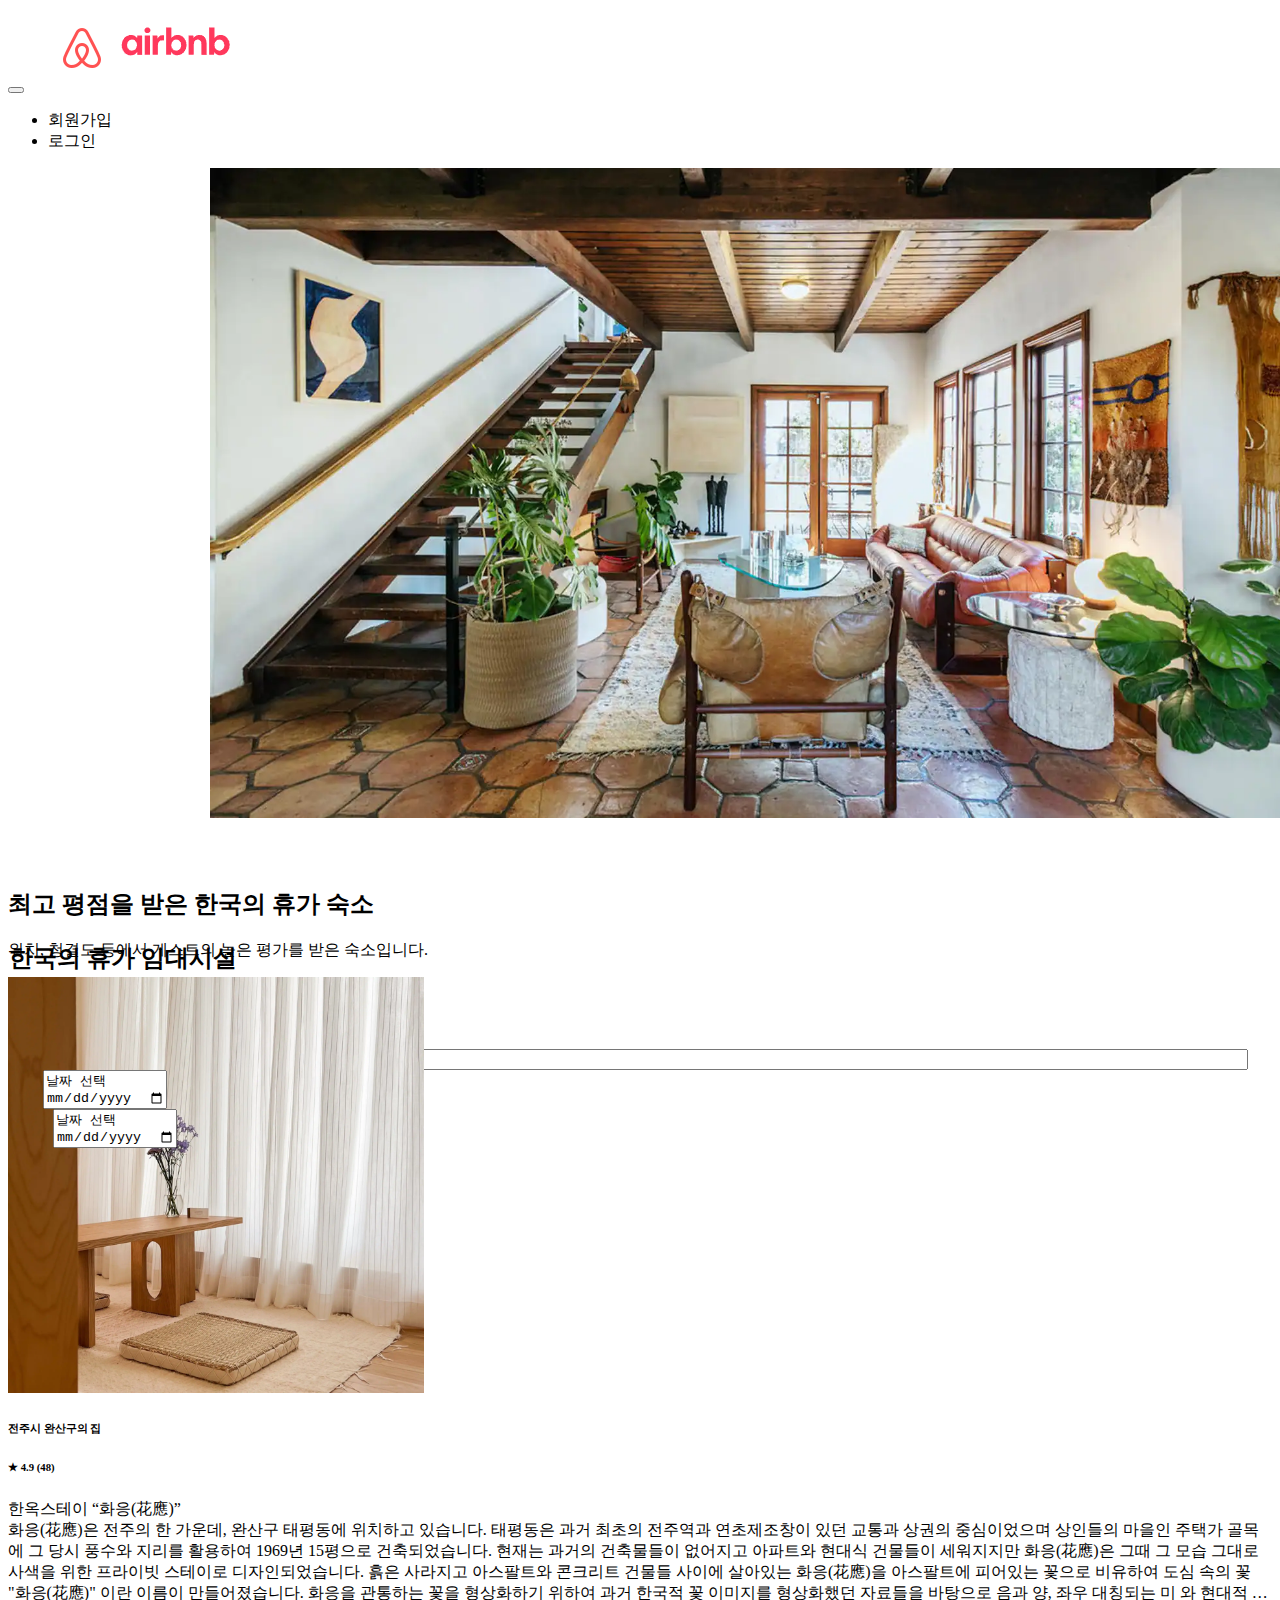
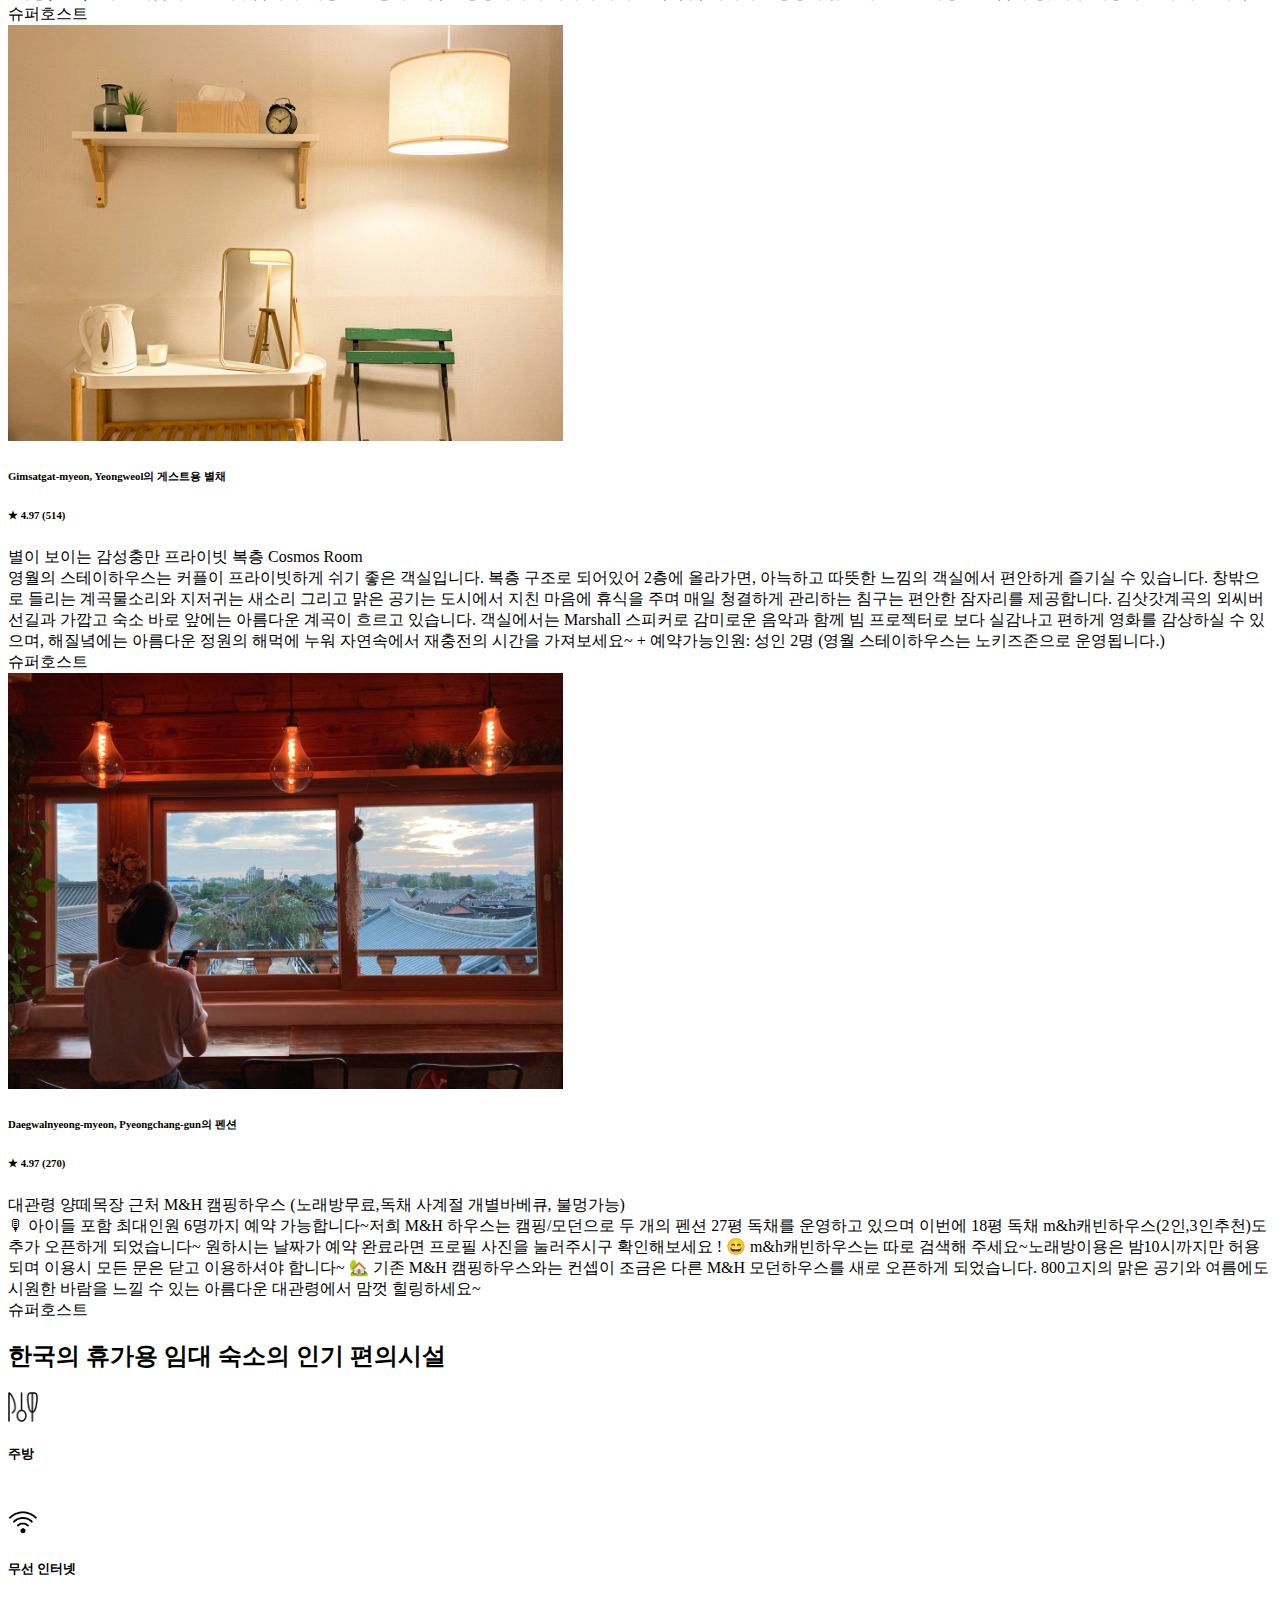
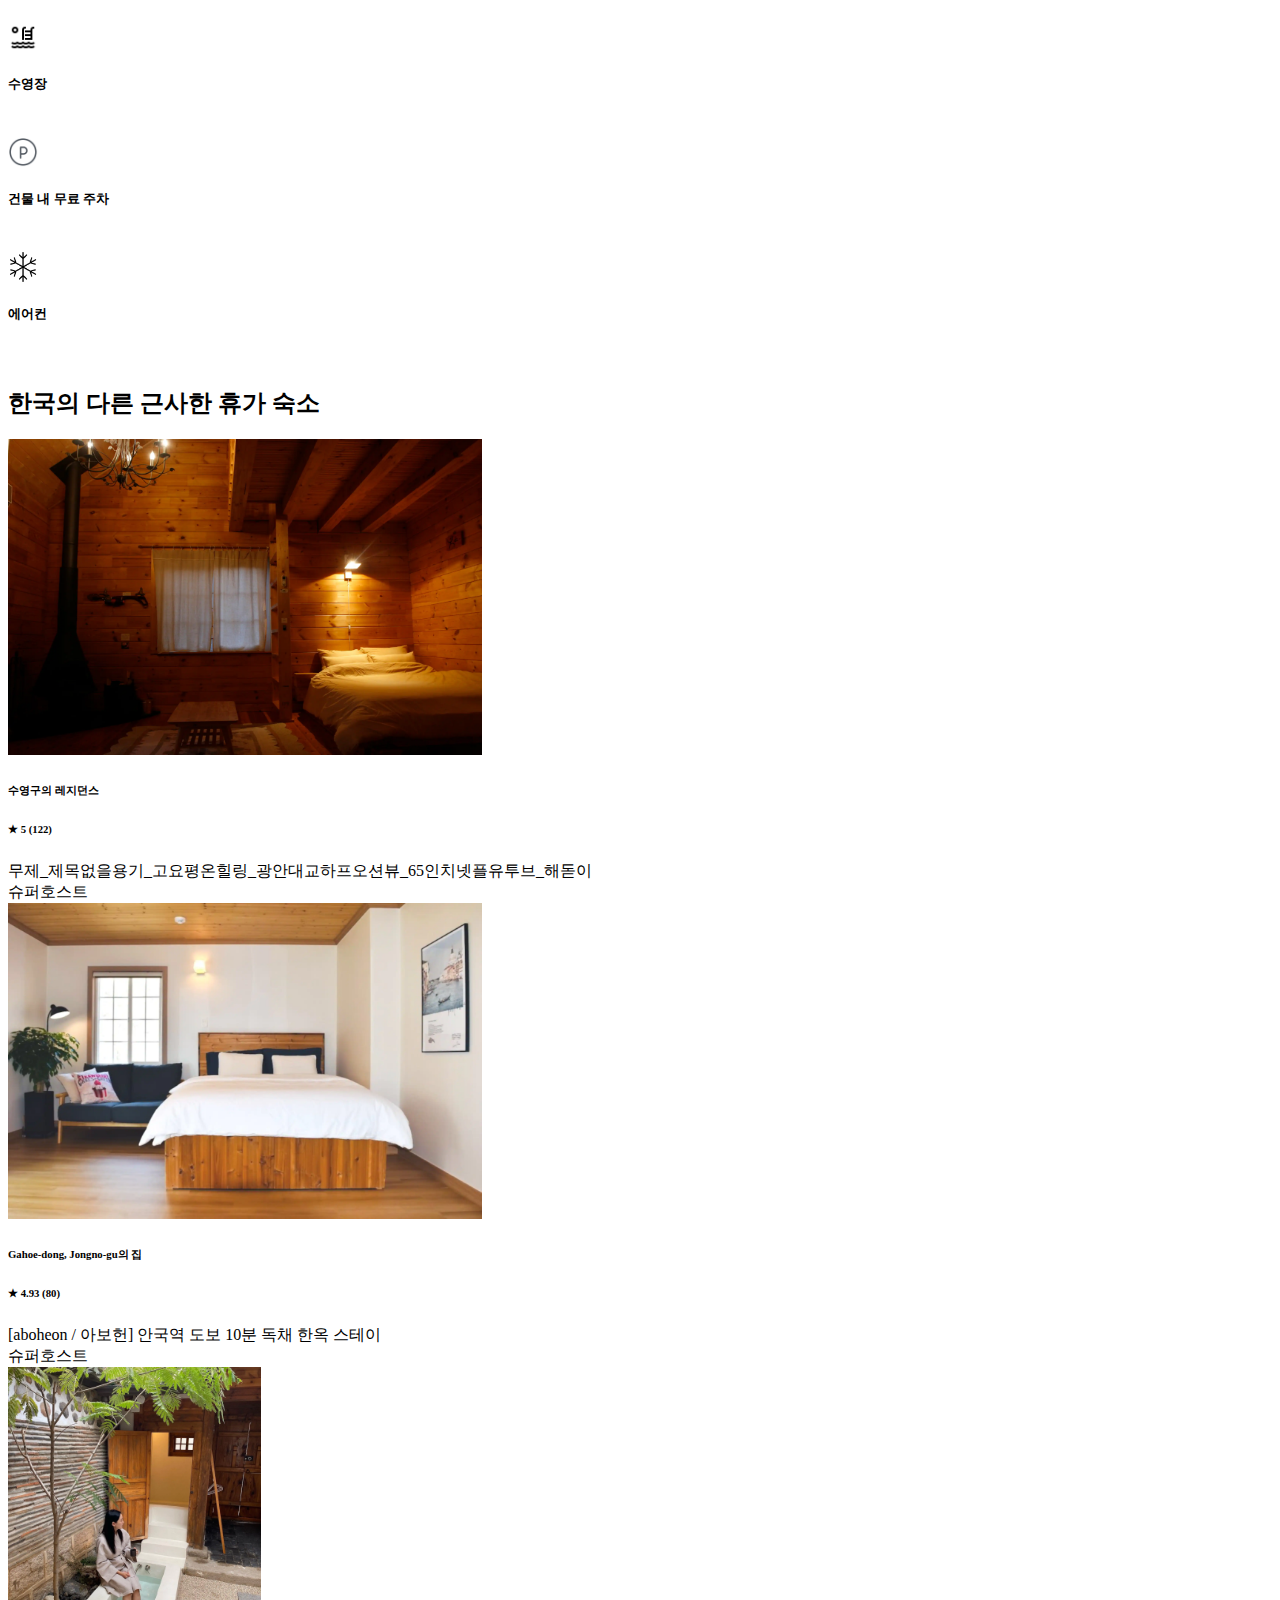
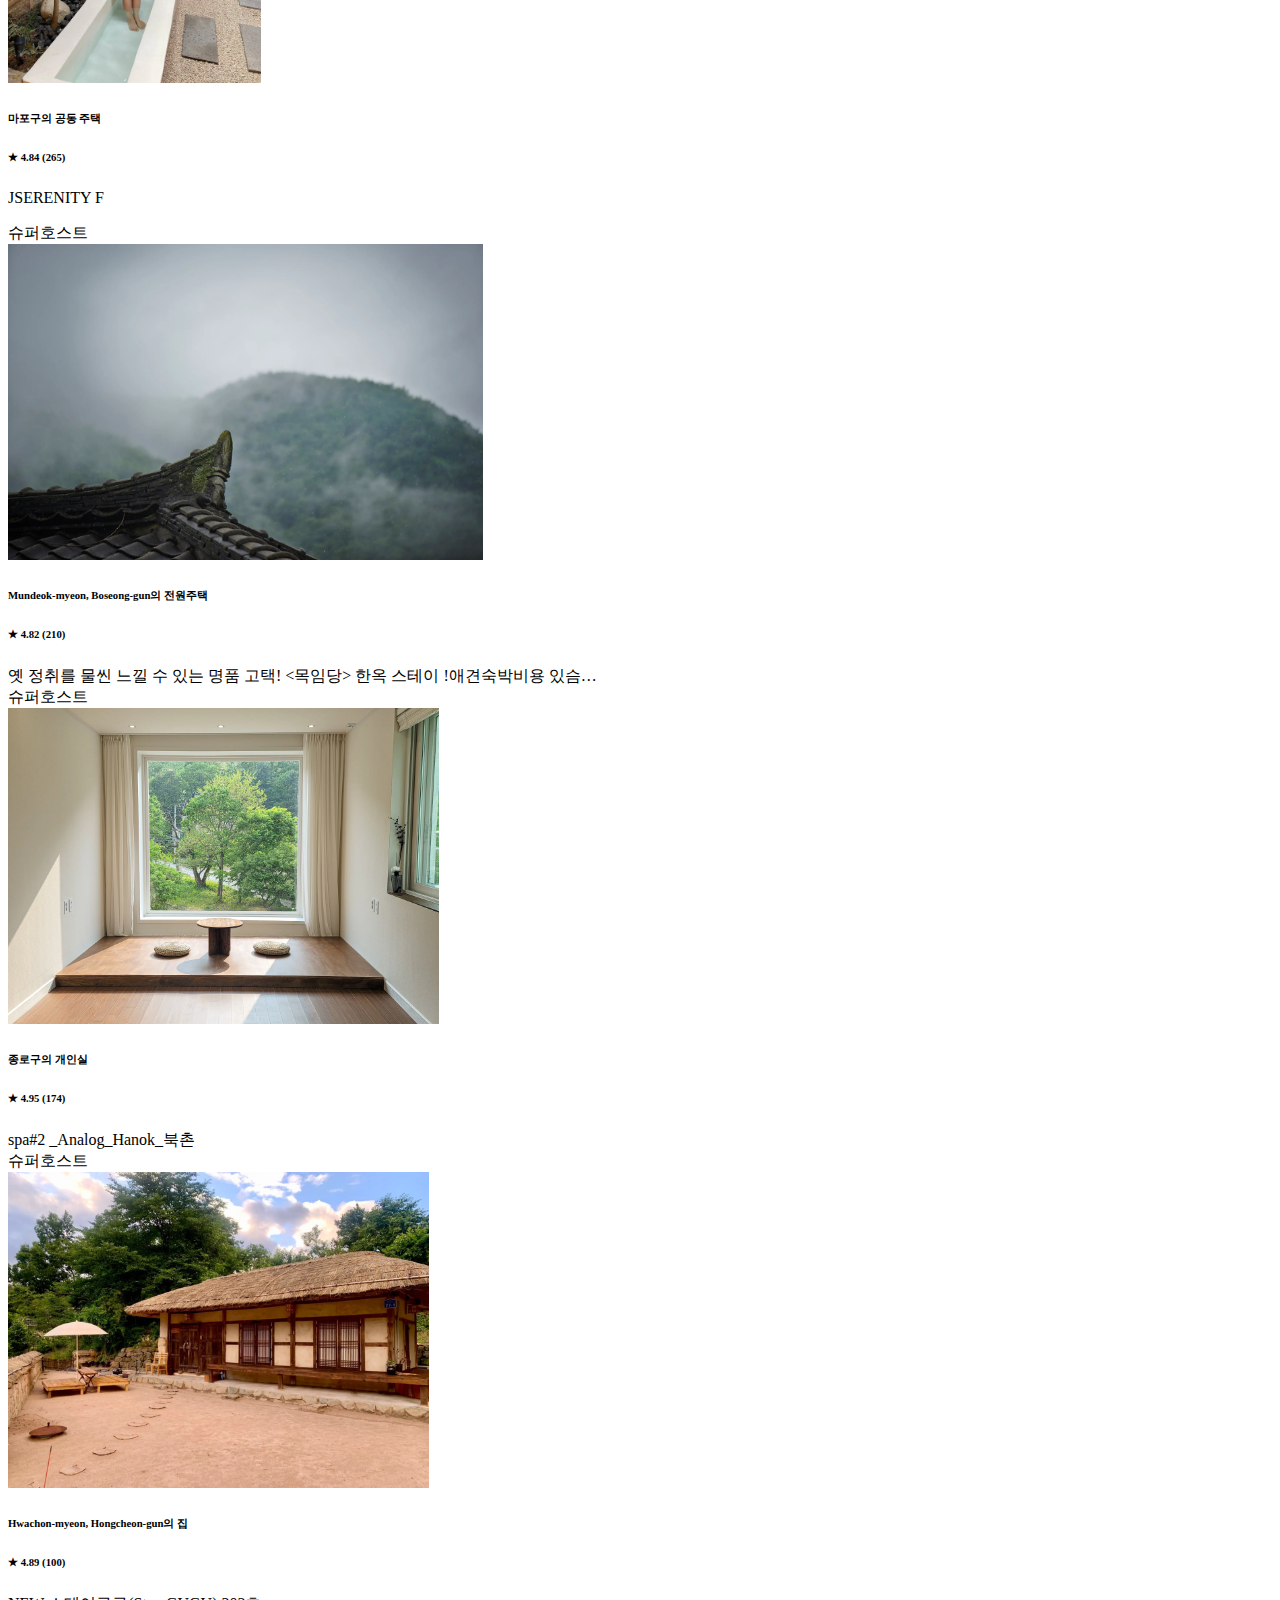
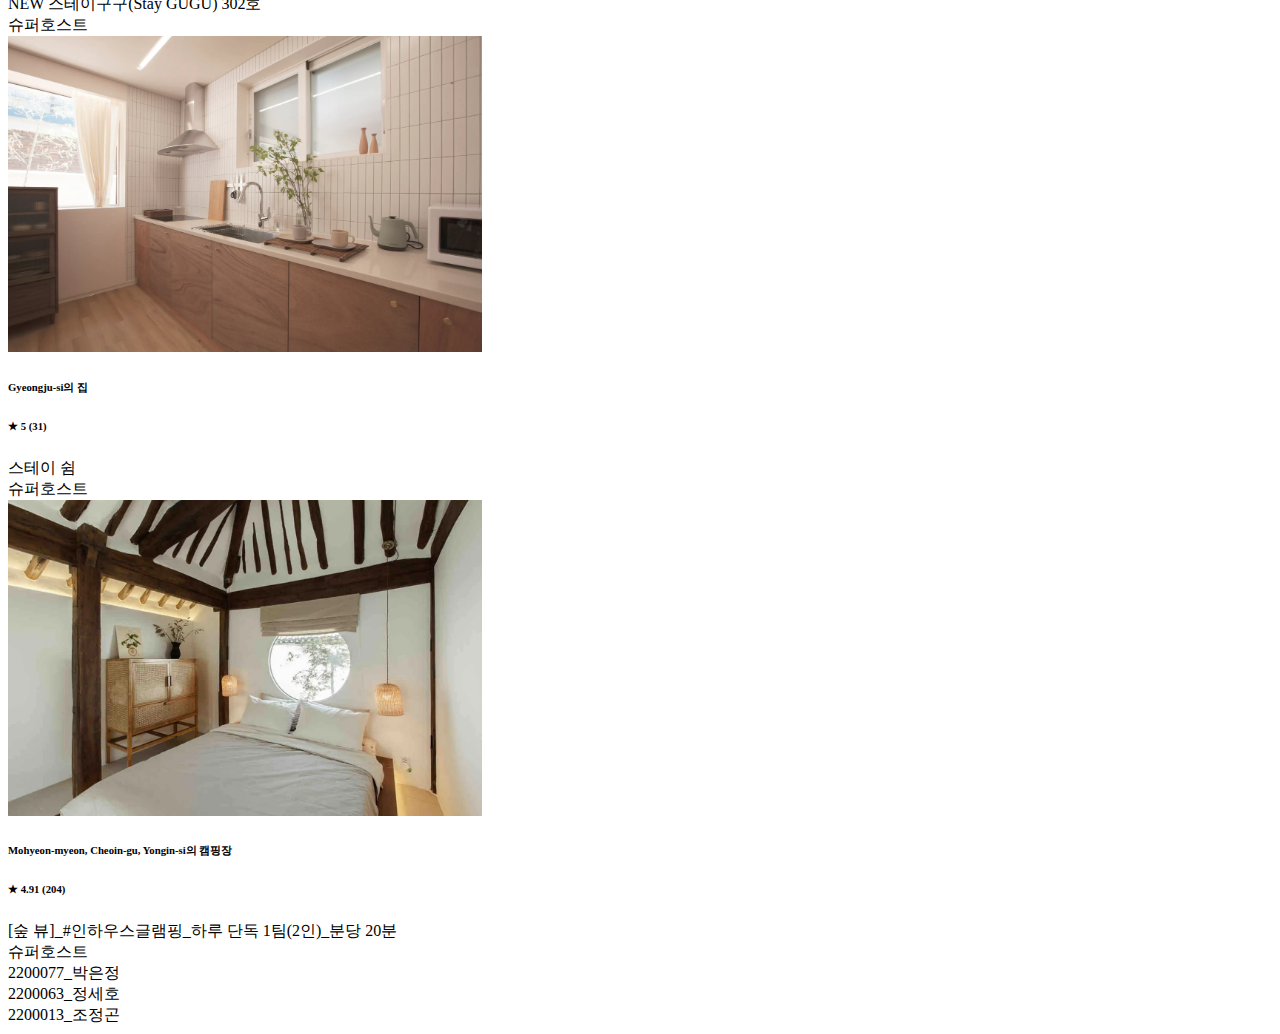
<file: 01. airbnb_clone/main.html>
<!DOCTYPE html>
<html lang="en">
<head>
  <meta charset="UTF-8">
  <meta http-equiv="X-UA-Compatible" content="IE=edge">
  <meta name="viewport" content="width=device-width, initial-scale=1.0">
  <title>Airbnb</title>
  <link href="https://cdn.jsdelivr.net/npm/bootstrap@5.3.0-alpha1/dist/css/bootstrap.min.css" rel="stylesheet"
  integrity="sha384-GLhlTQ8iRABdZLl6O3oVMWSktQOp6b7In1Zl3/Jr59b6EGGoI1aFkw7cmDA6j6gD" crossorigin="anonymous">
  <link rel="stylesheet" href="https://fonts.googleapis.com/css2?family=Material+Symbols+Outlined:opsz,wght,FILL,GRAD@20..48,100..700,0..1,-50..200" />
  <style>
    .text_overflow-title {
      line-height: inherit;
      overflow: hidden;
      text-overflow: ellipsis;
      display: -webkit-box;
      -webkit-box-orient: vertical;
      -webkit-line-clamp: 1;
    }

    .text_overflow1 {
      line-height: inherit;
      overflow: hidden;
      text-overflow: ellipsis;
      display: -webkit-box;
      -webkit-box-orient: vertical;
      -webkit-line-clamp: 1;
    }
    
    .text_overflow4 {
      line-height: inherit;
      overflow: hidden;
      text-overflow: ellipsis;
      display: -webkit-box;
      -webkit-box-orient: vertical;
      -webkit-line-clamp: 4;
    }

    a {
      text-decoration: none;
      color: inherit;
      transition: all linear .8s;
    }

    a > div {
      overflow: hidden;
    }

    a:hover {
      cursor: pointer;
    }

    a img:hover {
      transform: scale(1.05);
    }

    .date {
      position: relative;
    }

    input[type='date']::before {
      content: attr(data-placeholder);
      width: 100%;
    }

    input[type='date']:focus::before,
    input[type='date']:valid::before {
      display: none;
    }

    /* input:focus {
      outline: 2px solid black;
    } */

    .search-btn {
      background: radial-gradient(circle at center, #fc3a5d 0%, #e61a49 27.5%, #df1b5c 40%, #db0569 57.5%, #c5215d 75%, #c2205c 100%);
      border: 0;
      border-radius: 5px;
    }

    /* .box {
      position: relative;
      width: 100%;
    }

    .box:after {
      content: "";
      display: block;
      /* padding-bottom: 100%; */
    /* }

    .content {
      position: absolute;
      width: 100%;
      height: 100%;
    } */
  </style>
</head>
<body>
  <div class="fixed-top bg-white w-100">
    <nav class="navbar navbar-expand-lg d-flex bg-white w-100">
      <div class="container-fluid p-0">
        <div class="d-flex flex-row" style="margin-left:50px;">
          <img src="img/logo1.png" alt="">
          <img src="img/logo2.png" class="d-none d-md-block" alt="">
        </div>        
        <button class="navbar-toggler" type="button" data-bs-toggle="collapse" data-bs-target="#navbarNav" aria-controls="navbarNav" aria-expanded="false" aria-label="Toggle navigation">
          <span class="navbar-toggler-icon"></span>
        </button>
        <div class="collapse navbar-collapse justify-content-end" id="navbarNav" style="margin-right:50px;">
          <ul class="navbar-nav">
            <li class="nav-item">
              <a class="nav-link" aria-current="page" href="#">회원가입</a>
            </li>
            <li class="nav-item">
              <a class="nav-link" href="#">로그인</a>
            </li>
          </ul>
        </div>
      </div>
    </nav>
  </div>

  <div class="container my-5 position-relative" style="height: 700px;">
    <img src="img/background.png" alt="" class="img-fluid position-absolute z-1 my-5 rounded d-none d-md-block" style="height: 650px; margin-left: 16%; margin-right: 9%;">
    <div class="container my-5 position-absolute z-2" style="padding-top: 100px;">
      <div class="row">
        <div class="shadow p-5 mb-5 rounded col-12 col-md-5 bg-white">
          <div class="row" style="margin-left: 1px;">
            <div>
              <h2><strong>한국의 휴가 임대시설</strong></h2>
              <p>에어비앤비에서 독특한 숙소를 예약하세요.</p>
            </div>
            <div class="input-group mb-3 pb-2 col-12 border border-dark-subtle rounded" style="width: 97.5%;">
              <span class="mt-2" style="font-size: 10px;">위치</span>
              <input type="text" class="form-control p-0 border-0" style="width: 100%;" placeholder="어디든지" aria-label="Username" aria-describedby="basic-addon1">
            </div>
            <div class="input-group mb-3 col-12 border border-dark-subtle rounded d-flex flex-row flex-nowrap justify-content-between" style="width: 97.5%;">
              <div class="flex-grow-1">
                <span class="mt-2" style="font-size: 10px;">체크인</span>
                <!-- <input type="text" class="form-control border-0 px-0" placeholder="날짜입력" aria-label="Username"> -->
                <input type="date" class="date form-control border-0 p-0 w-75" data-placeholder="날짜 선택" required
                aria-required="true"
                value={startDateValue}
                className={styles.selectDay}
                onChange={StartDateValueHandler}> 
              </div>
              <span class="border-0 bg-dark-subtle m-2" style="width: 1px; height: 40px;"></span>
              <div class="flex-grow-1">
                <span class="mt-2" style="font-size: 10px;">체크아웃</span>
                <!-- <input type="text" class="form-control border-0 px-0" placeholder="날짜입력" aria-label="Username"> -->
                <input type="date" class="date form-control border-0 p-0 w-75" data-placeholder="날짜 선택" required
                aria-required="true"
                value={startDateValue}
                className={styles.selectDay}
                onChange={StartDateValueHandler}>
              </div>
            </div>
            </div>
            <!--인원선택-->
            <div class="col-12 mb-3 border border-dark-subtle rounded d-flex flex-row flex-nowrap justify-content-evenly" style="width: 100;">
              <div class="flex-grow-1 ms-2">
                <span class="mt-2" style="font-size: 10px;">성인</span>
                <select class="form-select col border-0" aria-label="Default select example">
                  <option value="1">1</option>
                  <option value="2">2</option>
                  <option value="3">3</option>
                  <option value="4">4</option>
                  <option value="5">5</option>
                  <option value="6">6</option>
                  <option value="7">7</option>
                  <option value="8">8</option>
                  <option value="9">9</option>
                  <option value="10">10</option>
                  <option value="11">11</option>
                  <option value="12">12</option>
                  <option value="13">13</option>
                  <option value="14">14</option>
                  <option value="15">15</option>
                  <option value="16">16</option>
                </select>
              </div>
              <span class="border-0 bg-dark-subtle mt-2" style="width: 1px; height: 40px;"></span>
              <div class="flex-grow-1 ms-2">
                <span class="mt-2" style="font-size: 10px;">어린이</span>
                <select class="form-select col border-0" aria-label="Default select example">
                  <option value="0">0</option>
                  <option value="1">1</option>
                  <option value="2">2</option>
                  <option value="3">3</option>
                  <option value="4">4</option>
                  <option value="5">5</option>
                  <option value="6">6</option>
                </select>
              </div>
            </div>
            <button class="search-btn w-100 d-flex flex-row justify-content-center p-3">
              <span class="material-symbols-outlined" style="color: white;">
                search
              </span>
              <span style="color: white;">
                검색
              </span>
            </button>
          </div>
        </div>
      </div>
    </div>
  </div>
  
  <div class="container my-5">
    <div class="row">
      <h2 class="my-3"><strong>최고 평점을 받은 한국의 휴가 숙소</strong></h2>
      <p>위치, 청결도 등에서 게스트의 높은 평가를 받은 숙소입니다.</p>
      <a href="https://www.airbnb.co.kr/rooms/658525016358955101?source_impression_id=p3_1678434308_Pu9gJweynyr7gwAl" class="col-md-4 col-12">
        <div class="card border-0">
          <img src="img/01.webp" class="card-img-top rounded img-fluid" alt="..." style="height: 416px;">
          <div class="card-body p-0 pt-2">
            <div class="card-body d-flex flex-row p-0">
              <h6 class="col-9 text_overflow-title mb-0"><strong>전주시 완산구의 집</strong></h6>
              <h6 class="col-3 text-end mb-0">★ 4.9 (48)</h6>
            </div>
              <span class="text_overflow1 mb-0 text-secondary-emphasis">한옥스테이 “화응(花應)”</span>
              <span class="text_overflow4 text-secondary-emphasis">화응(花應)은 전주의 한 가운데, 완산구 태평동에 위치하고 있습니다. 
                태평동은 과거 최초의 전주역과 연초제조창이 있던 교통과 상권의 중심이었으며 상인들의 마을인 주택가 골목에 그 당시 풍수와 지리를 활용하여 1969년 15평으로 건축되었습니다. 
                현재는 과거의 건축물들이 없어지고 아파트와 현대식 건물들이 세워지지만 화응(花應)은 그때 그 모습 그대로 사색을 위한 프라이빗 스테이로 디자인되었습니다. 
                흙은 사라지고 아스팔트와 콘크리트 건물들 사이에 살아있는 화응(花應)을 아스팔트에 피어있는 꽃으로 비유하여 도심 속의 꽃 "화응(花應)" 이란 이름이 만들어졌습니다. 
                화응을 관통하는 꽃을 형상화하기 위하여 과거 한국적 꽃 이미지를 형상화했던 자료들을 바탕으로 음과 양, 좌우 대칭되는 미 와 현대적 미를 놓치지 않으며 간결하고 명료하게 표현하였습니다. 
                도심 속의 꽃, 그 꽃으로 응답합니다.</span>
          </div>
          <div class="position-absolute bg-body-tertiary rounded p-1" style="top: 20px; left: 20px;">슈퍼호스트</div>
        </div>
      </a>

      <a href="https://www.airbnb.co.kr/rooms/6188746?source_impression_id=p3_1678434325_TkSdqVkVYzErlWj%2B" class="col-md-4 col-12">
        <div class="card border-0 position-relative">
          <img src="img/02.webp" class="card-img-top rounded img-fluid" alt="..." style="height: 416px;">
          <div class="card-body p-0 pt-2">
            <div class="card-body d-flex flex-row p-0">
              <h6 class="col-9 text_overflow-title mb-0"><strong>Gimsatgat-myeon, Yeongweol의 게스트용 별채</strong></h6>
              <h6 class="col-3 text-end mb-0">★ 4.97 (514)</h6>
            </div>
              <span class="text_overflow1 mb-0 text-secondary-emphasis">별이 보이는 감성충만 프라이빗 복층 Cosmos Room</span>
              <span class="text_overflow4 text-secondary-emphasis">영월의 스테이하우스는 커플이 프라이빗하게 쉬기 좋은 객실입니다. 
                복층 구조로 되어있어 2층에 올라가면, 아늑하고 따뜻한 느낌의 객실에서 편안하게 즐기실 수 있습니다.
                창밖으로 들리는 계곡물소리와 지저귀는 새소리 그리고 맑은 공기는 도시에서 지친 마음에 휴식을 주며 매일 청결하게 관리하는 침구는 편안한 잠자리를 제공합니다. 
                김삿갓계곡의 외씨버선길과 가깝고 숙소 바로 앞에는 아름다운 계곡이 흐르고 있습니다.
                객실에서는 Marshall 스피커로 감미로운 음악과 함께 빔 프로젝터로 보다 실감나고 편하게 영화를 감상하실 수 있으며, 해질녘에는 아름다운 정원의 해먹에 누워 자연속에서 재충전의 시간을 가져보세요~
                + 예약가능인원: 성인 2명 (영월 스테이하우스는 노키즈존으로 운영됩니다.)</span>
          </div>
          <div class="position-absolute bg-body-tertiary rounded p-1" style="top: 20px; left: 20px;">슈퍼호스트</div>
        </div>
      </a>

      <a href="https://www.airbnb.co.kr/rooms/26014670?source_impression_id=p3_1678434332_YgZv2G3uqj%2BnXstW" class="col-md-4 col-12">
        <div class="card border-0 position-relative">
          <img src="img/03.webp" class="card-img-top rounded img-fluid" alt="..." style="height: 416px;">
          <div class="card-body p-0 pt-2">
            <div class="card-body d-flex flex-row p-0">
              <h6 class="col-9 text_overflow-title mb-0"><strong>Daegwalnyeong-myeon, Pyeongchang-gun의 펜션</strong></h6>
              <h6 class="col-3 text-end mb-0">★ 4.97 (270)</h6>
            </div>
              <span class="text_overflow1 mb-0 text-secondary-emphasis">대관령 양떼목장 근처 M&H 캠핑하우스  (노래방무료,독채 사계절 개별바베큐, 불멍가능)</span>
              <span class="text_overflow4 text-secondary-emphasis">🎙  아이들 포함 최대인원 6명까지 예약 가능합니다~저희 M&H 하우스는 캠핑/모던으로 두 개의 펜션 27평 독채를 운영하고 있으며  이번에 18평 독채 m&h캐빈하우스(2인,3인추천)도 추가 오픈하게 되었습니다~
                원하시는 날짜가 예약 완료라면
                프로필 사진을 눌러주시구 확인해보세요 ! 😄 m&h캐빈하우스는 따로 검색해 주세요~노래방이용은 밤10시까지만 허용되며 이용시 모든 문은 닫고 이용하셔야 합니다~
                🏡 기존 M&H 캠핑하우스와는 컨셉이 조금은 다른 
                M&H 모던하우스를  새로 오픈하게 되었습니다. 800고지의 맑은 공기와 여름에도 시원한 바람을 느낄 수 있는 아름다운 대관령에서 맘껏 힐링하세요~</span>
            </div>
            <div class="position-absolute bg-body-tertiary rounded p-1" style="top: 20px; left: 20px;">슈퍼호스트</div>
          </div>
        </div>
      </a>

  <div class="container my-5">
    <div class="row">
      <div class="my-4">
        <h2><strong>한국의 휴가용 임대 숙소의 인기 편의시설</strong></h2>
      </div>
      <div class="d-flex flex-row flex-wrap">
        <div class="shadow p-3 mb-5 rounded mx-auto flex-grow-1 flex-md-grow-0" style="width: 245px; height: 115px;">
          <div class="my-2" style="width: 30px; height: 30px;">
            <img src="img/kitchen.png" alt="..." style="height: 100%; width: 100%;">
          </div>
          <h5 class="my-2">주방</h5>
        </div>
        <div class="shadow p-3 mb-5 rounded mx-auto flex-grow-1 flex-md-grow-0" style="width: 245px; height: 115px;">
          <div class="my-2" style="width: 30px; height: 30px;">
            <img src="img/wifi.png" alt="..." style="height: 100%; width: 100%;">
          </div>
          <h5 class="my-2">무선 인터넷</h5>
        </div>
        <div class="shadow p-3 mb-5 rounded mx-auto flex-grow-1 flex-md-grow-0" style="width: 245px; height: 115px;">
          <div class="my-2" style="width: 30px; height: 30px;">
            <img src="img/pool.png" alt="..." style="height: 100%; width: 100%;">
          </div>
          <h5 class="my-2">수영장</h5>
        </div>
        <div class="shadow p-3 mb-5 rounded mx-auto flex-grow-1 flex-md-grow-0" style="width: 245px; height: 115px;">
          <div class="my-2" style="width: 30px; height: 30px;">
            <img src="img/parking.png" alt="..." style="height: 100%; width: 100%;">
          </div>
          <h5 class="my-2">건물 내 무료 주차</h5>
        </div>
        <div class="shadow p-3 mb-5 rounded mx-auto flex-grow-1 flex-md-grow-0" style="width: 245px; height: 115px;">
          <div class="my-2" style="width: 30px; height: 30px;">
            <img src="img/aircon.png" alt="..." style="height: 100%; width: 100%;">
          </div>
          <h5 class="my-2">에어컨</h5>
        </div>
      </div>
    </div>
  </div>

  <div class="container my-5">
    <div class="row">
      <h2 class="my-3"><strong>한국의 다른 근사한 휴가 숙소</strong></h2>
      <div class="card col-12 col-md-3 border-0 position-relative">
        <div>
          <img src="img/04.webp" class="card-img-top rounded img-fluid" alt="..." style="height: 316px;">
        </div>
        <div class="card-body p-0 pt-2">
          <div class="d-flex flex-row p-0">
            <h6 class="col-8 text_overflow-title mb-0">수영구의 레지던스</h6>
            <h6 class="col-4 text-end mb-0">★ 5 (122)</h6>
          </div>
          <span class="text_overflow1 text-secondary-emphasis">무제_제목없을용기_고요평온힐링_광안대교하프오션뷰_65인치넷플유투브_해돋이</span>
        </div>
        <div class="position-absolute bg-body-tertiary rounded p-1" style="top: 10px; left: 20px;">슈퍼호스트</div>
      </div>
      <div class="card col-12 col-md-3 border-0 position-relative">
        <div>
          <img src="img/05.webp" class="card-img-top rounded img-fluid" alt="..." style="height: 316px;">
        </div>
        <div class="card-body p-0 pt-2">
          <div class="d-flex flex-row p-0">
            <h6 class="col-8 text_overflow-title mb-0">Gahoe-dong, Jongno-gu의 집</h6>
            <h6 class="col-4 text-end mb-0">★ 4.93 (80)</h6>
          </div>
          <span class="text_overflow1 text-secondary-emphasis">[aboheon / 아보헌] 안국역 도보 10분 독채 한옥 스테이</span>
        </div>
        <div class="position-absolute bg-body-tertiary rounded p-1" style="top: 10px; left: 20px;">슈퍼호스트</div>
      </div>
      <div class="card col-12 col-md-3 border-0 position-relative">
        <div>
          <img src="img/06.webp" class="card-img-top rounded img-fluid" alt="..." style="height: 316px;">
        </div>
        <div class="card-body p-0 pt-2">
          <div class="d-flex flex-row p-0">
            <h6 class="col-8 text_overflow-title mb-0">마포구의 공동 주택</h6>
            <h6 class="col-4 text-end mb-0">★ 4.84 (265)</h6>
          </div>
          <p class="text_overflow1 text-secondary-emphasis">JSERENITY F</p>
        </div>
        <div class="position-absolute bg-body-tertiary rounded p-1" style="top: 10px; left: 20px;">슈퍼호스트</div>
      </div>
      <div class="card col-12 col-md-3 border-0 position-relative">
        <div>
          <img src="img/07.webp" class="card-img-top rounded img-fluid" alt="..." style="height: 316px;">
        </div>
        <div class="card-body p-0 pt-2">
          <div class="d-flex flex-row p-0">
            <h6 class="col-8 text_overflow-title mb-0">Mundeok-myeon, Boseong-gun의 전원주택</h6>
            <h6 class="col-4 text-end mb-0">★ 4.82 (210)</h6>
          </div>
          <span class="text_overflow1 text-secondary-emphasis">옛 정취를 물씬 느낄 수 있는  명품 고택! <목임당> 한옥 스테이 !애견숙박비용 있슴</p>
        </div>
        <div class="position-absolute bg-body-tertiary rounded p-1" style="top: 10px; left: 20px;">슈퍼호스트</div>
      </div>
      <div class="card col-12 col-md-3 border-0 position-relative">
        <div>
          <img src="img/08.webp" class="card-img-top rounded img-fluid" alt="..." style="height: 316px;">
        </div>
        <div class="card-body p-0 pt-2">
          <div class="d-flex flex-row p-0">
            <h6 class="col-8 text_overflow-title mb-0">종로구의 개인실</h6>
            <h6 class="col-4 text-end mb-0">★ 4.95 (174)</h6>
          </div>
          <span class="text_overflow1 text-secondary-emphasis">spa#2 _Analog_Hanok_북촌</span>
        </div>
        <div class="position-absolute bg-body-tertiary rounded p-1" style="top: 10px; left: 20px;">슈퍼호스트</div>
      </div>
      <div class="card col-12 col-md-3 border-0 position-relative">
        <div>
          <img src="img/09.webp" class="card-img-top rounded img-fluid" alt="..." style="height: 316px;">
        </div>
        <div class="card-body p-0 pt-2">
          <div class="d-flex flex-row p-0">
            <h6 class="col-8 text_overflow-title mb-0">Hwachon-myeon, Hongcheon-gun의 집</h6>
            <h6 class="col-4 text-end mb-0">★ 4.89 (100)</h6>
          </div>
          <span class="text_overflow1 text-secondary-emphasis">NEW 스테이구구(Stay GUGU) 302호</span>
        </div>
        <div class="position-absolute bg-body-tertiary rounded p-1" style="top: 10px; left: 20px;">슈퍼호스트</div>
      </div>
      <div class="card col-12 col-md-3 border-0 position-relative">
        <div>
          <img src="img/10.webp" class="card-img-top rounded img-fluid" alt="..." style="height: 316px;"> 
        </div>
        <div class="card-body p-0 pt-2">
          <div class="d-flex flex-row p-0">
            <h6 class="col-8 text_overflow-title mb-0">Gyeongju-si의 집</h6>
            <h6 class="col-4 text-end mb-0">★ 5 (31)</h6>
          </div>
          <span class="text_overflow1 text-secondary-emphasis">스테이 쉼</span>
        </div>
        <div class="position-absolute bg-body-tertiary rounded p-1" style="top: 10px; left: 20px;">슈퍼호스트</div>
      </div>
      <div class="card col-12 col-md-3 border-0 position-relative">
        <div>
          <img src="img/11.webp" class="card-img-top rounded img-fluid" alt="..." style="height: 316px;">
        </div>
        <div class="card-body p-0 pt-2">
          <div class="d-flex flex-row p-0">
            <h6 class="col-8 text_overflow-title mb-0">Mohyeon-myeon, Cheoin-gu, Yongin-si의 캠핑장</h6>
            <h6 class="col-4 text-end mb-0">★ 4.91 (204)</h6>
          </div>
          <span class="text_overflow1 text-secondary-emphasis">[숲 뷰]_#인하우스글램핑_하루 단독 1팀(2인)_분당 20분</span>
        </div>
        <div class="position-absolute bg-body-tertiary rounded p-1" style="top: 10px; left: 20px;">슈퍼호스트</div>
      </div>
    </div>
  </div>
  
  <footer class="container-fluid bg-body-secondary" style="height: 100;">
    <div class="row text-center">
      <div class="col-12 col-lg-4 mt-1 my-lg-5">2200077_박은정</div>
      <div class="col-12 col-lg-4 mt-1 my-lg-5">2200063_정세호</div>
      <div class="col-12 col-lg-4 mt-1 my-lg-5">2200013_조정곤</div>
    </div>
  </footer>
  <script src="https://cdn.jsdelivr.net/npm/bootstrap@5.3.0-alpha1/dist/js/bootstrap.bundle.min.js"
  integrity="sha384-w76AqPfDkMBDXo30jS1Sgez6pr3x5MlQ1ZAGC+nuZB+EYdgRZgiwxhTBTkF7CXvN" crossorigin="anonymous"></script>
</body>
</html>
</file>
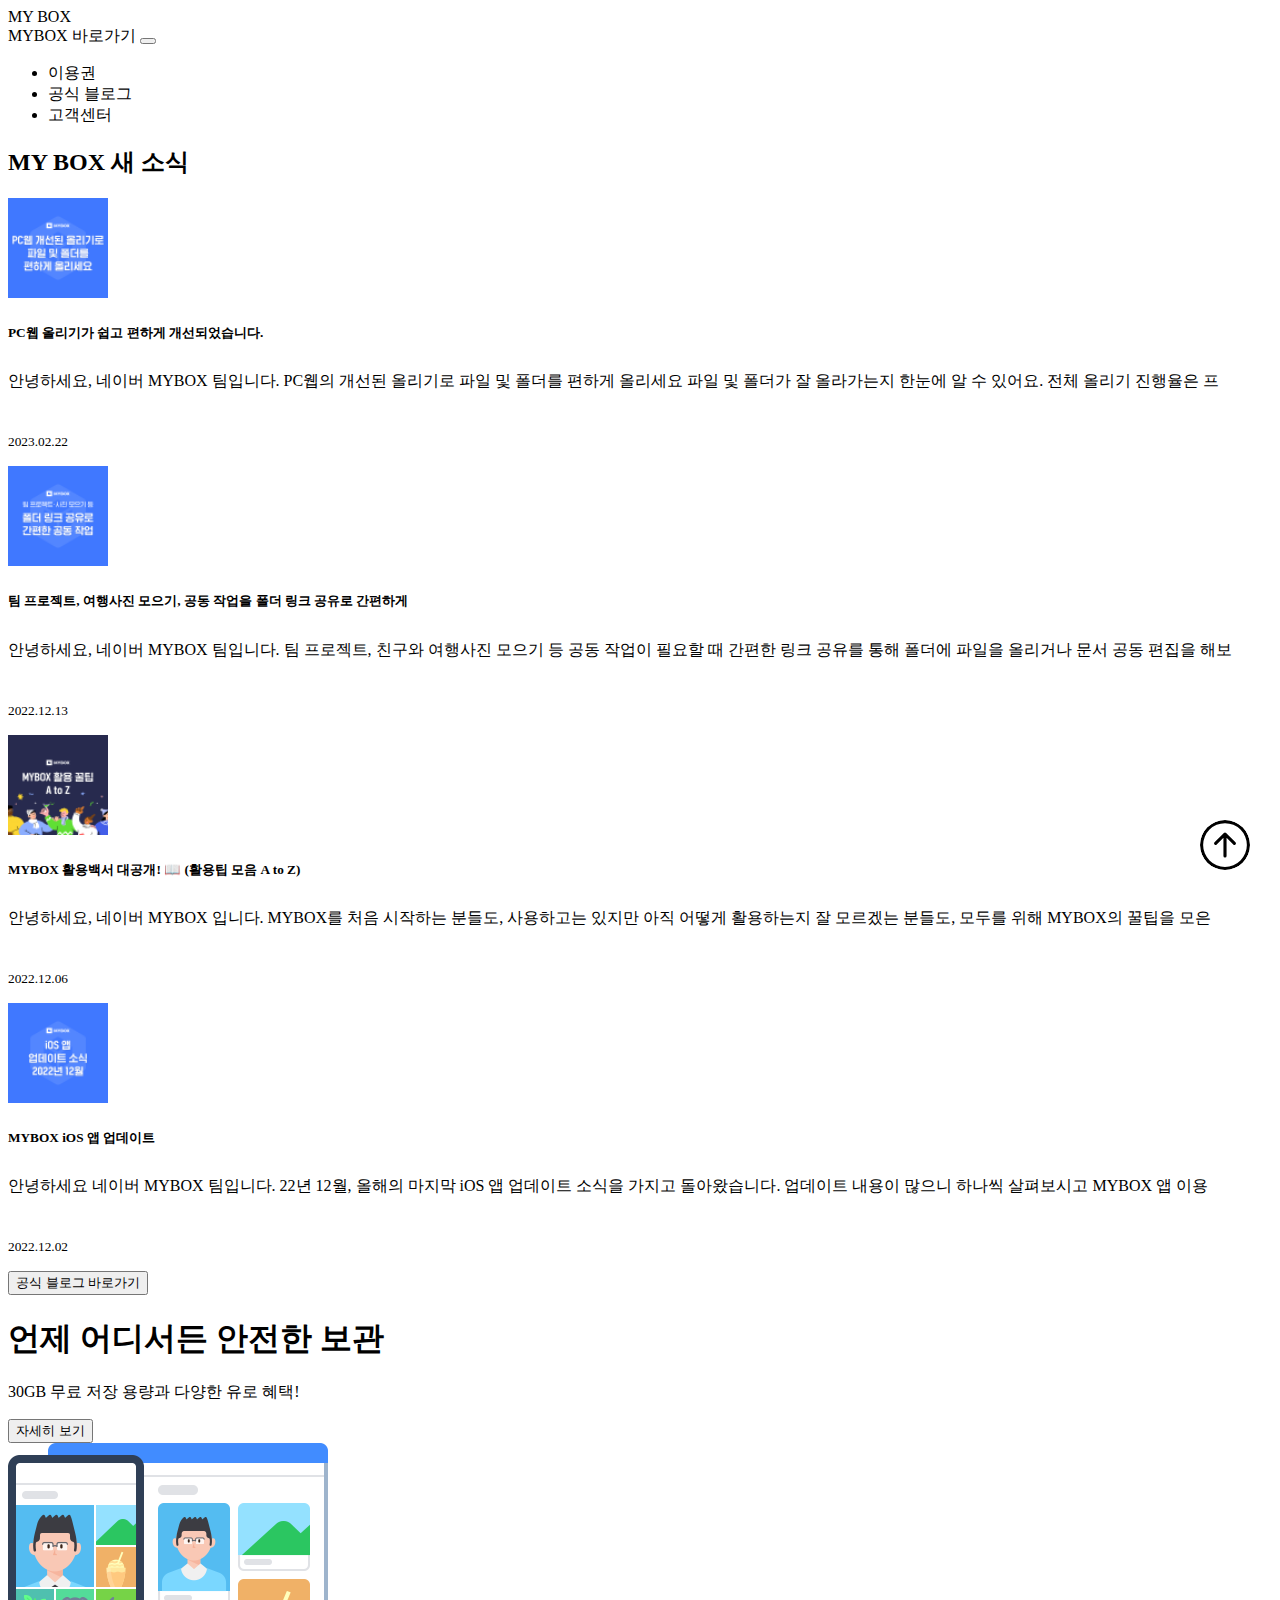
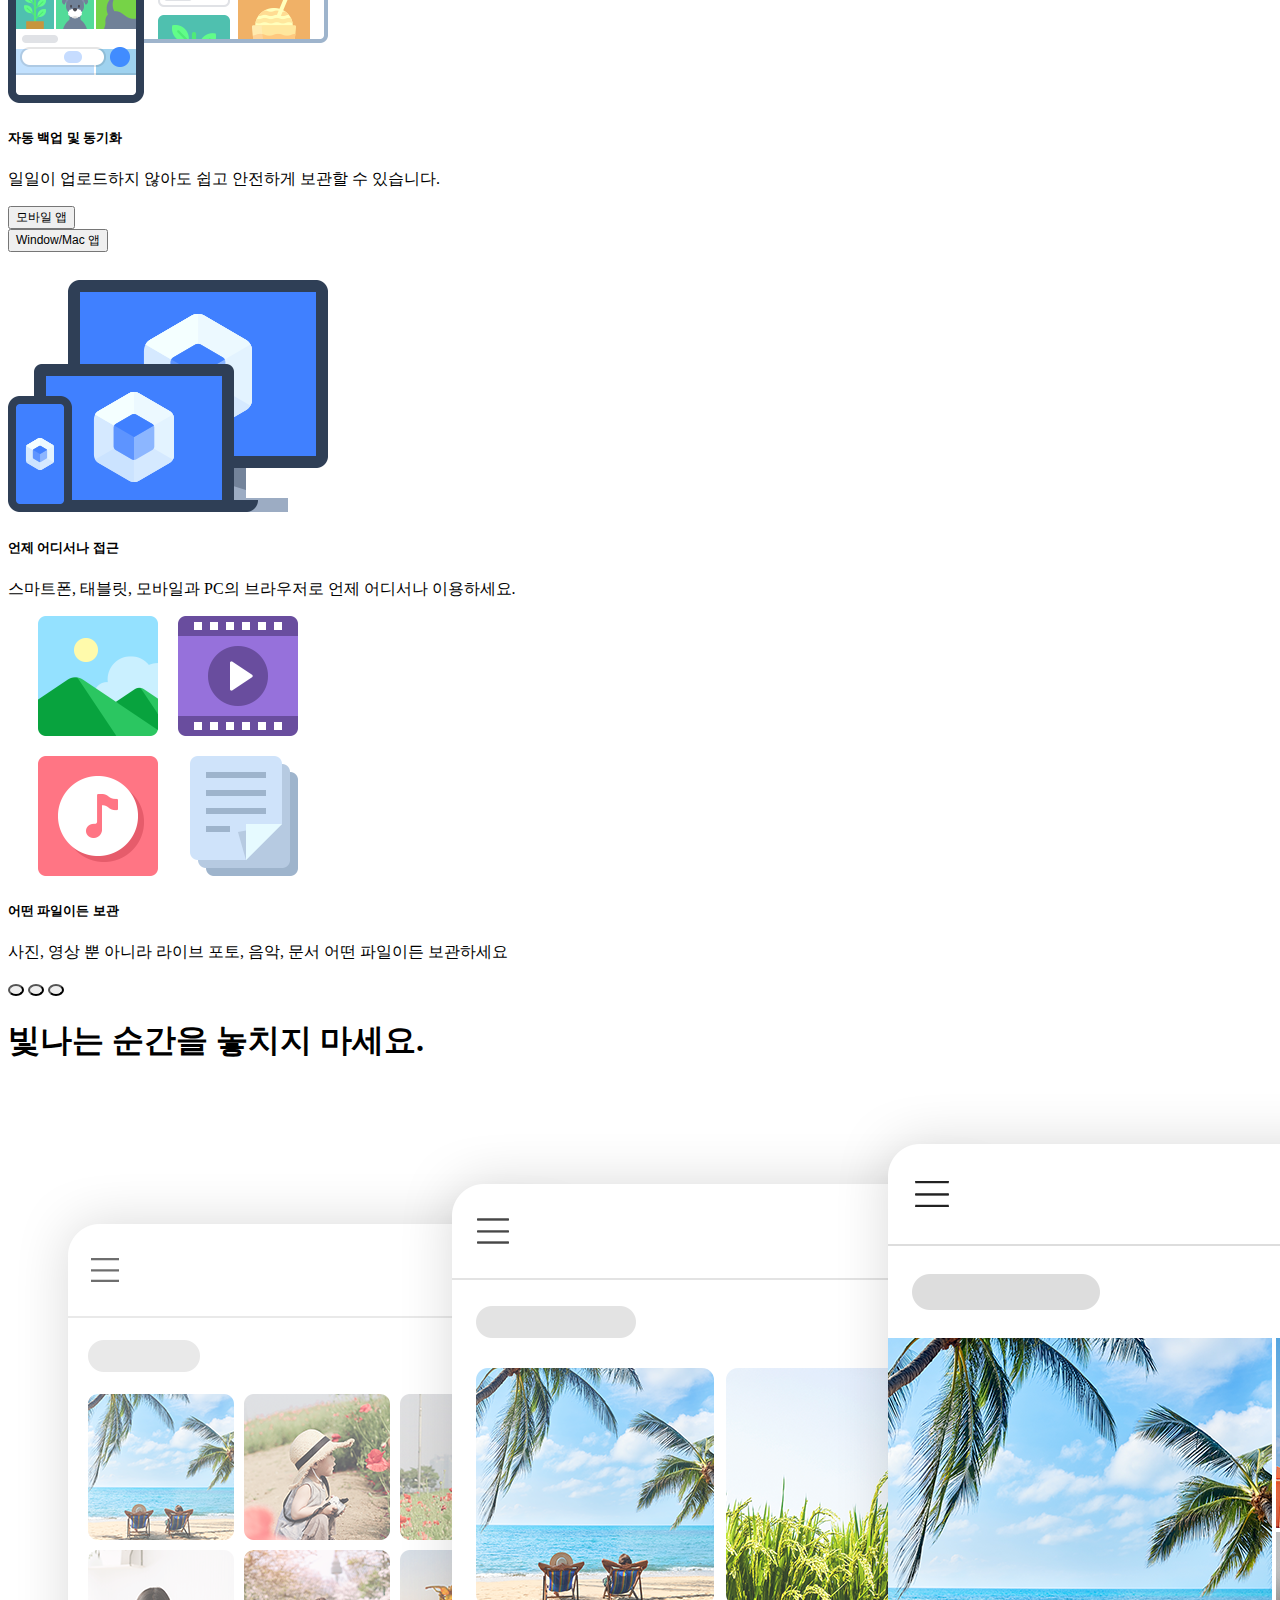
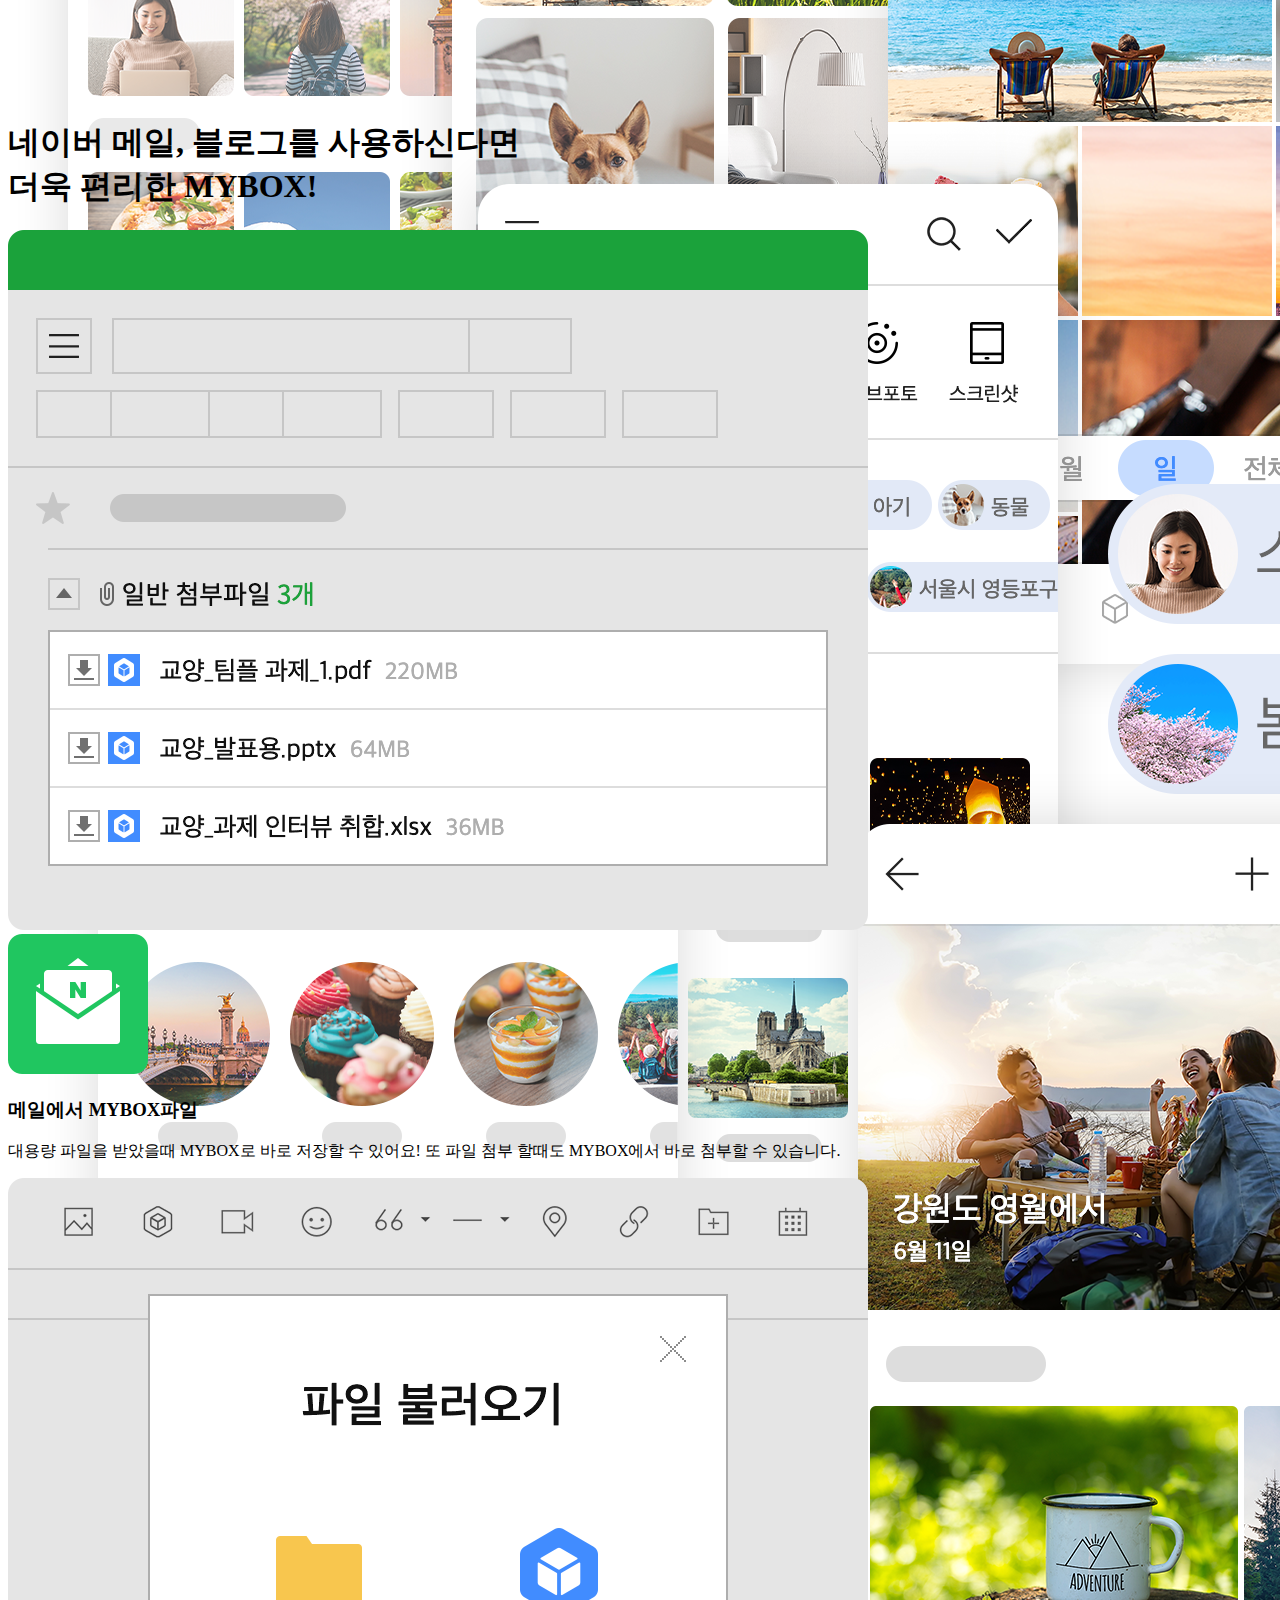
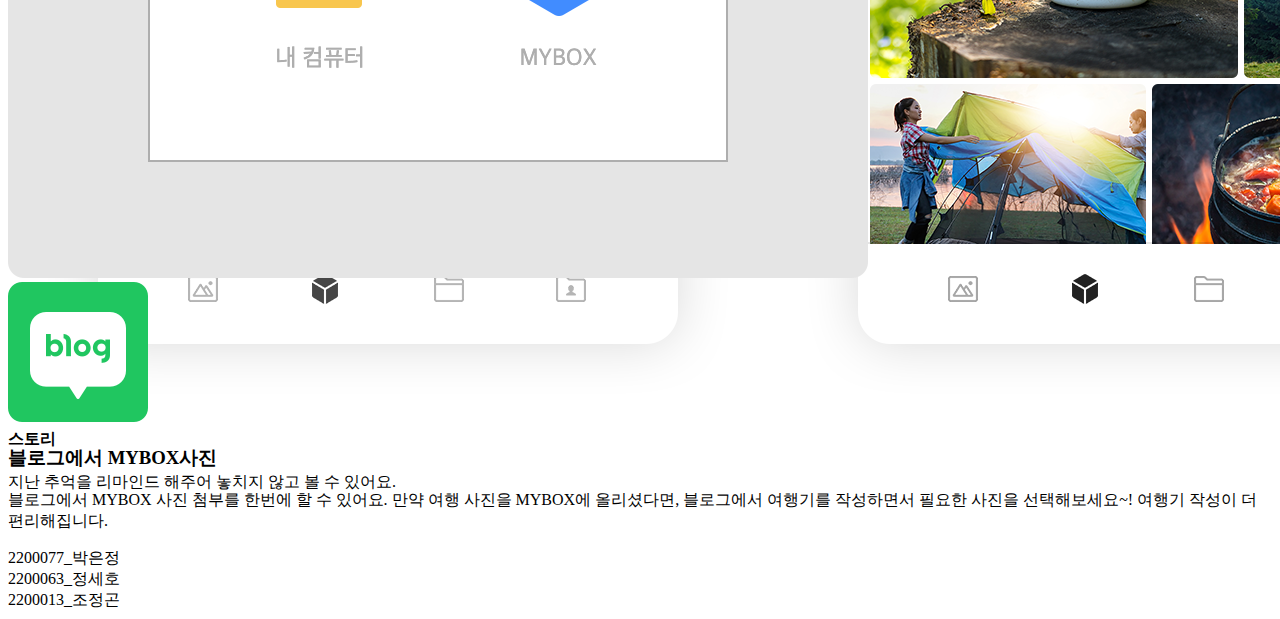
<file: 03. mybox/main.html>
<!DOCTYPE html>
<html lang="en">
<head>
  <meta charset="UTF-8">
  <meta http-equiv="X-UA-Compatible" content="IE=edge">
  <meta name="viewport" content="width=device-width, initial-scale=1.0">
  <title>MYBOX</title>
  <link href="https://cdn.jsdelivr.net/npm/bootstrap@5.3.0-alpha1/dist/css/bootstrap.min.css" rel="stylesheet"
  integrity="sha384-GLhlTQ8iRABdZLl6O3oVMWSktQOp6b7In1Zl3/Jr59b6EGGoI1aFkw7cmDA6j6gD" crossorigin="anonymous">
  <style>
    a {
      text-decoration: none;
      color: inherit;
    }

    a:hover {
      color: rgb(98, 98, 243);
    }
    
    .zoom {
      transition: transform .2s;
    }
    
    .zoom:hover {
      transform: scale(1.1);
      cursor: pointer;
    }

    .move_top {
      position: fixed;
      right: 30px;
      bottom: 30px;
      border-radius: 50%;
    }

  </style>
</head>
<body>
  <div class="container" style="margin: auto; position: relative;">
    <nav class="navbar navbar-expand-lg">
      <div class="container-fluid d-flex justify-content-between">
        <a class="navbar-brand" href="#">MY BOX</a>
        <div class="d-flex flex-row">
          <a class="nav-link active text-end mt-2" aria-current="page" href="#">MYBOX 바로가기</a>
        <button class="navbar-toggler" type="button" data-bs-toggle="collapse" data-bs-target="#navbarText" aria-controls="navbarText" aria-expanded="false" aria-label="Toggle navigation">
          <span class="navbar-toggler-icon"></span>
        </button>
        <div class="collapse navbar-collapse" id="navbarText">
          <ul class="navbar-nav ms-auto mb-2 mb-lg-0">
            <li class="nav-item">
              <a class="nav-link" href="#">이용권</a>
            </li>
            <li class="nav-item">
              <a class="nav-link" href="#">공식 블로그</a>
            </li>
            <li class="nav-item">
              <a class="nav-link" href="#">고객센터</a>
            </li>
          </ul>
        </div>
        </div>
      </div>
    </nav>

    <div class="container my-5 py-5">
      <div class="row">
        <div class="col-12">
          <h2>MY BOX 새 소식</h2>
        </div>
        <div class="card mt-3 mb-3 border-0 col-12 col-lg-6">
          <div class="row g-0">
            <div class="col-md-3 text-center">
              <img src="img/01.png" class="img-fluid rounded zoom" alt="..." style="width: 100px;">
            </div>
            <div class="col-md-9">
              <div class="card-body p-0">
                <a href="">
                  <h5 class="card-title overflow-hidden" style="height: 25px;"><strong>PC웹 올리기가 쉽고 편하게 개선되었습니다.</strong></h5>
                  <p class="card-text overflow-hidden" style="height: 45px;">안녕하세요, 네이버 MYBOX 팀입니다. PC웹의 개선된 올리기로 파일 및 폴더를 편하게 올리세요
                    파일 및 폴더가 잘 올라가는지 한눈에 알 수 있어요. 전체 올리기 진행율은 프</p>
                  <p class="card-text"><small class="text-muted">2023.02.22</small></p>
                </a>
              </div>
            </div>
          </div>
        </div>
        <div class="card mt-3 mb-3 border-0 col-12 col-lg-6">
          <div class="row g-0">
            <div class="col-md-3 text-center">
              <img src="img/02.png" class="img-fluid rounded zoom" alt="..." style="width: 100px;"> 
            </div>
            <div class="col-md-9">
              <div class="card-body p-0">
                <a href="">
                  <h5 class="card-title overflow-hidden" style="height: 25px;"><strong>팀 프로젝트, 여행사진 모으기, 공동 작업을 폴더 링크 공유로 간편하게</strong></h5>
                  <p class="card-text overflow-hidden" style="height: 45px;">안녕하세요, 네이버 MYBOX 팀입니다. 팀 프로젝트, 친구와 여행사진 모으기 등
                    공동 작업이 필요할 때 간편한 링크 공유를 통해 폴더에 파일을 올리거나 문서 공동 편집을 해보</p>
                  <p class="card-text"><small class="text-muted">2022.12.13</small></p>
                </a>
              </div>
            </div>
          </div>
        </div>
        <div class="card mt-3 mb-3 border-0 col-12 col-lg-6">
          <div class="row g-0">
            <div class="col-md-3 text-center">
              <img src="img/03.png" class="img-fluid rounded zoom" alt="..." style="width: 100px;">
            </div>
            <div class="col-md-9">
              <div class="card-body p-0">
                <a href="">
                  <h5 class="card-title overflow-hidden" style="height: 25px;"><strong>MYBOX 활용백서 대공개! 📖 (활용팁 모음 A to Z)</strong></h5>
                  <p class="card-text overflow-hidden" style="height: 45px;">안녕하세요, 네이버 MYBOX 입니다. MYBOX를 처음 시작하는 분들도, 사용하고는 있지만
                    아직 어떻게 활용하는지 잘 모르겠는 분들도, 모두를 위해 MYBOX의 꿀팁을 모은</p>
                  <p class="card-text"><small class="text-muted">2022.12.06</small></p>
                </a>
              </div>
            </div>
          </div>
        </div>
        <div class="card mt-3 mb-3 border-0 col-12 col-lg-6">
          <div class="row g-0">
            <div class="col-md-3 text-center">
              <img src="img/04.png" class="img-fluid rounded zoom" alt="..." style="width: 100px;">
            </div>
            <div class="col-md-9">
              <div class="card-body p-0">
                <a href="">
                  <h5 class="card-title overflow-hidden" style="height: 25px;"><strong>MYBOX iOS 앱 업데이트</strong></h5>
                  <p class="card-text overflow-hidden" style="height: 45px;">안녕하세요 네이버 MYBOX 팀입니다. 22년 12월, 올해의 마지막 iOS 앱 업데이트 소식을
                    가지고 돌아왔습니다. 업데이트 내용이 많으니 하나씩 살펴보시고 MYBOX 앱 이용 </p>
                  <p class="card-text"><small class="text-muted">2022.12.02</small></p>
                </a>
              </div>
            </div>
          </div>
        </div>
      </div>
      <div class="text-center p-3">
        <button type="button" class="btn btn-primary p-3">공식 블로그 바로가기</button>
      </div>
    </div>
  
    <div class="container my-5 py-5 bg-body-secondary">
      <div class="row d-flex justify-content-between">
        <div class="text-center">
          <h1>언제 어디서든 안전한 보관</h1>
          
        </div>
        <div class="col-12 col-lg-7 text-center text-lg-end mt-3">
          <p>30GB 무료 저장 용량과 다양한 유로 혜택!</p>
        </div>
        <div class="col-12 col-lg-5 text-center text-lg-start mb-5 mt-2">
          <button type="button" class="btn btn-primary">자세히 보기</button>
        </div>
        <div class="card text-center col-12 col-lg-3 border-0 bg-body-secondary">
          <img src="img/05.png" class="card-img-top" alt="...">
          <div class="card-body">
            <h5 class="card-title"><strong>자동 백업 및 동기화</strong></h5>
            <p class="card-text">일일이 업로드하지 않아도 쉽고 안전하게 보관할 수 있습니다.</p>
            <div class="row d-flex justify-content-center">
              <div class="col-5">
                <button type="button" class="btn btn-outline-dark d-none d-lg-block text-nowrap" style="font-size: 12px;">모바일 앱</button>
              </div>
              <div class="col-6">
                <button type="button" class="btn btn-outline-dark d-none d-lg-block text-nowrap" style="font-size: 12px;">Window/Mac 앱</button>
              </div>
            </div>
          </div>
        </div>
        <div class="card text-center col-12 col-lg-3 border-0 bg-body-secondary">
          <img src="img/06.png" class="card-img-top" alt="...">
          <div class="card-body">
            <h5 class="card-title"><strong>언제 어디서나 접근</strong></h5>
            <p class="card-text">스마트폰, 태블릿, 모바일과 PC의 브라우저로 언제 어디서나 이용하세요.</p>
          </div>
        </div>
        <div class="card text-center col-12 col-lg-3 border-0 bg-body-secondary">
          <img src="img/07.png" class="card-img-top" alt="...">
          <div class="card-body">
            <h5 class="card-title"><strong>어떤 파일이든 보관</strong></h5>
            <p class="card-text">사진, 영상 뿐 아니라 라이브 포토, 음악, 문서 어떤 파일이든 보관하세요</p>
          </div>
        </div>
      </div>
    </div>
  
    <div class="container my-5 py-5">
      <div class="row">
        <div id="carouselExampleCaptions" class="carousel slide carousel-dark slide" style="height: 45rem;">
          <div class="carousel-indicators">
            <button type="button" data-bs-target="#carouselExampleCaptions" data-bs-slide-to="0" class="active" aria-current="true" aria-label="Slide 1" style="height: 12px; width: 12px; border-radius: 50%;"></button>
            <button type="button" data-bs-target="#carouselExampleCaptions" data-bs-slide-to="1" aria-label="Slide 2" style="height: 12px; width: 12px; border-radius: 50%;"></button>
            <button type="button" data-bs-target="#carouselExampleCaptions" data-bs-slide-to="2" aria-label="Slide 3" style="height: 12px; width: 12px; border-radius: 50%;"></button>
          </div>
          <div class="carousel-inner">
            <div class="text-center">
              <h1>빛나는 순간을 놓치지 마세요.</h1>
            </div>
            <div class="carousel-item active">
              <div class="card border-0 mx-auto" style="width: 40rem; height: 40rem;">
                <img src="img/08.png" class="card-img-top" alt="...">
                <div class="card-body">
                  <div class="carousel-caption d-none d-md-block">
                    <h4><strong>년 월 일 보기</strong></h4>
                    <p>시간 순으로 중요한 순간을 놓치지 않고 볼 수 있어요.</p>
                  </div>
                </div>
              </div>
            </div>
            <div class="carousel-item">
              <div class="card border-0 mx-auto" style="width: 40rem; height: 40rem;">
                <img src="img/09.png" class="card-img-top" alt="...">
                <div class="card-body">
                  <div class="carousel-caption d-none d-md-block">
                    <h4><strong>폴더, 앨범 관리</strong></h4>
                    <p>폴더 혹은 앨범을 원하는 방식으로 정리할 수 있어요.<br>GIF, 장소, 테마별 자동 분류되어 쉽게 찾을 수 있어요.</p>
                  </div>
                </div>
              </div>
            </div>
            <div class="carousel-item">
              <div class="card border-0 mx-auto" style="width: 40rem; height: 40rem;">
                <img src="img/10.png" class="card-img-top" alt="...">
                <div class="card-body">
                  <div class="carousel-caption d-none d-md-block">
                    <h4><strong>스토리</strong></h4>
                    <p>지난 추억을 리마인드 해주어 놓치지 않고 볼 수 있어요.</p>
                  </div>
                </div>
              </div>
            </div>
          </div>
          <button class="carousel-control-prev" type="button" data-bs-target="#carouselExampleCaptions" data-bs-slide="prev">
            <span class="carousel-control-prev-icon" aria-hidden="true"></span>
            <span class="visually-hidden">Previous</span>
          </button>
          <button class="carousel-control-next" type="button" data-bs-target="#carouselExampleCaptions" data-bs-slide="next">
            <span class="carousel-control-next-icon" aria-hidden="true"></span>
            <span class="visually-hidden">Next</span>
          </button>
        </div>
      </div>
    </div>
  
    <div class="container my-5 py-5">
      <div>
        <div class="text-center mb-5"><h1>네이버 메일, 블로그를 사용하신다면 <br> 더욱 편리한 MYBOX!</h1></div>
          <div class="row">
            <div class="card col-12 col-lg-6 border-0">
              <img src="img/11.png" class="card-img-top img-fluid" alt="...">
              <div class="card-body my-5 text-center text-lg-start">
                <div class="card border-0">
                  <div class="row">
                    <div class="col-3 d-none d-lg-block">
                      <img src="img/13.png" class="img-fluid rounded-start" alt="...">
                    </div>
                    <div class="col-9 mx-auto">
                      <div class="card-body p-0">
                        <h3 class="card-title"><strong>메일에서 MYBOX파일</strong></h3>
                        <p class="card-text">대용량 파일을 받았을때 MYBOX로 바로 저장할 수 있어요! 또 파일 첨부 할때도 MYBOX에서 바로 첨부할 수 있습니다.</p>
                      </div>
                    </div>
                  </div>
                </div>
              </div>
            </div>

            <div class="card col-12 col-lg-6 border-0">
              <img src="img/12.png" class="card-img-top img-fluid col-0 col-lg-12" alt="...">
              <div class="card-body my-5 text-center text-lg-start">
                <div class="card border-0">
                  <div class="row">
                    <div class="col-3 d-none d-lg-block">
                      <img src="img/14.png" class="img-fluid rounded-start" alt="...">
                    </div>
                    <div class="col-9 mx-auto">
                      <div class="card-body p-0">
                        <h3 class="card-title"><strong>블로그에서 MYBOX사진</strong></h3>
                        <p class="card-text">블로그에서 MYBOX 사진 첨부를 한번에 할 수 있어요. 만약 
                          여행 사진을 MYBOX에 올리셨다면, 블로그에서 여행기를 작성하면서 필요한 사진을 선택해보세요~! 여행기 작성이 더 편리해집니다.</p>
                      </div>
                    </div>
                  </div>
                </div>
              </div>
            </div>
          </div>   
      </div>
    </div>
    
    <footer class="container-fluid bg-body-secondary" style="height: 100;">
      <div class="row text-center">
        <div class="col-12 col-lg-4 mt-1 my-lg-5">2200077_박은정</div>
        <div class="col-12 col-lg-4 mt-1 my-lg-5">2200063_정세호</div>
        <div class="col-12 col-lg-4 mt-1 my-lg-5">2200013_조정곤</div>
      </div>
    </footer>
  </div>

  <a href="#TOP">
    <svg xmlns="http://www.w3.org/2000/svg" width="50" height="50" fill="currentColor" class="bi bi-arrow-up-circle move_top" viewBox="0 0 16 16">
      <path fill-rule="evenodd" d="M1 8a7 7 0 1 0 14 0A7 7 0 0 0 1 8zm15 0A8 8 0 1 1 0 8a8 8 0 0 1 16 0zm-7.5 3.5a.5.5 0 0 1-1 0V5.707L5.354 7.854a.5.5 0 1 1-.708-.708l3-3a.5.5 0 0 1 .708 0l3 3a.5.5 0 0 1-.708.708L8.5 5.707V11.5z"/>
    </svg>
  </a>

  <script src="https://cdn.jsdelivr.net/npm/bootstrap@5.3.0-alpha1/dist/js/bootstrap.bundle.min.js"
  integrity="sha384-w76AqPfDkMBDXo30jS1Sgez6pr3x5MlQ1ZAGC+nuZB+EYdgRZgiwxhTBTkF7CXvN" crossorigin="anonymous"></script>
</body>
</html>
</file>
